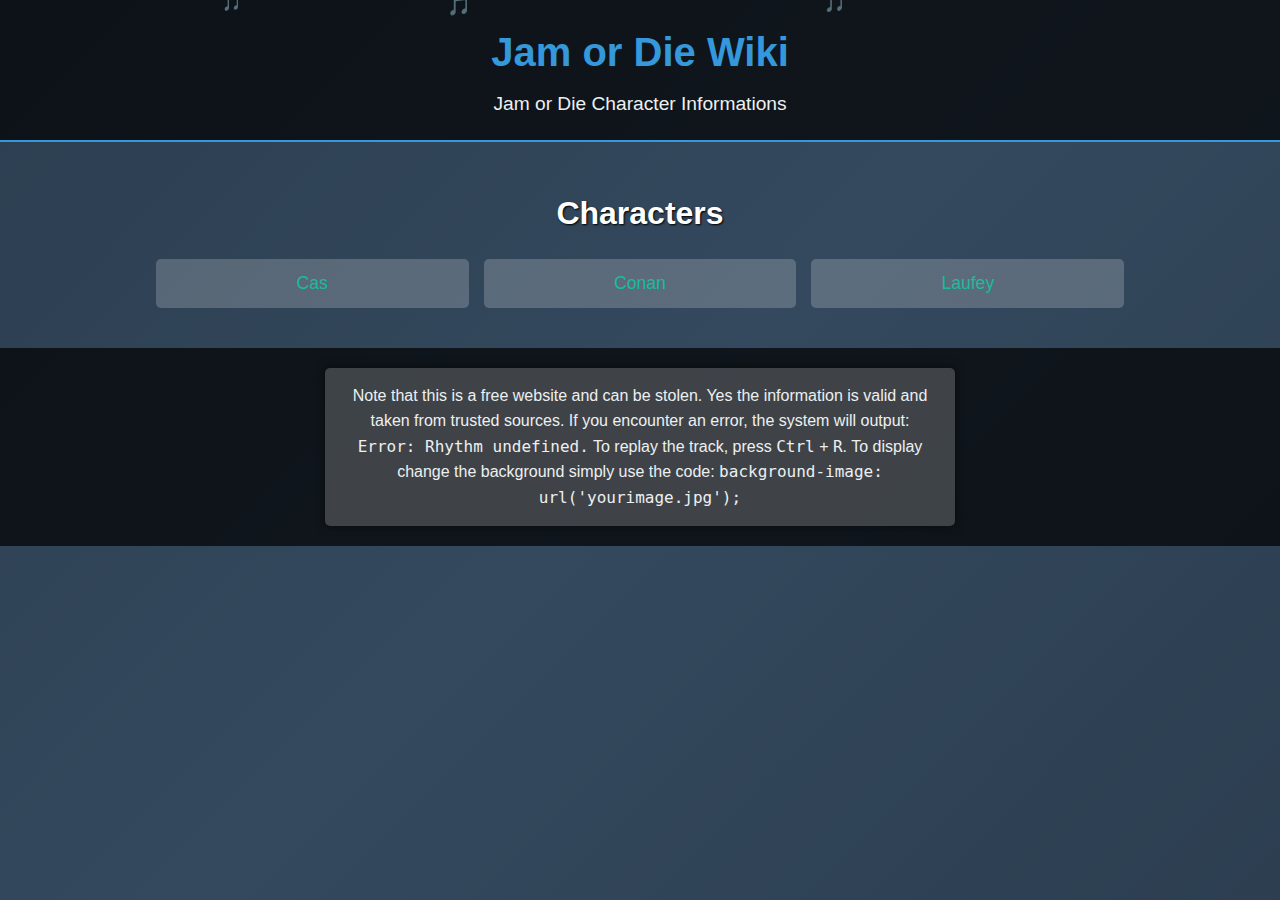
<file: index.html>
<!DOCTYPE html>
<html lang="en">
<head>
    <meta charset="UTF-8">
    <meta name="viewport" content="width=device-width, initial-scale=1.0">
    <title>Jam or Die Wiki</title>
    <link rel="stylesheet" href="style.css">
</head>
<body>
    <header>
        <h1>Jam or Die Wiki</h1>
        <p>Jam or Die Character Informations</p>
    </header>

    <div class="topics">
        <h2>Characters</h2>
        <div class="topic-list">
            <div class="topic"><a href="Cas.html">Cas</a></div>
            <div class="topic"><a href="Conan.html">Conan</a></div>
            <div class="topic"><a href="Laufey.html">Laufey</a></div>
        </div>
        <div class="separator"></div>
    </div>

    <div class="middle-section">
        <p>Note that this is a free website and can be stolen. Yes the information is valid and taken from trusted sources.
        
        
        If you encounter an error, the system will output:
            <samp>Error: Rhythm undefined.</samp>
            
            
            To replay the track, press <kbd>Ctrl</kbd> + <kbd>R</kbd>.
            
            
            To display change the background simply use the code:
            <code>background-image: url('yourimage.jpg');</code>
          </p>
    </div>
    <script src="script.js"></script>
</body>
</html>
</file>
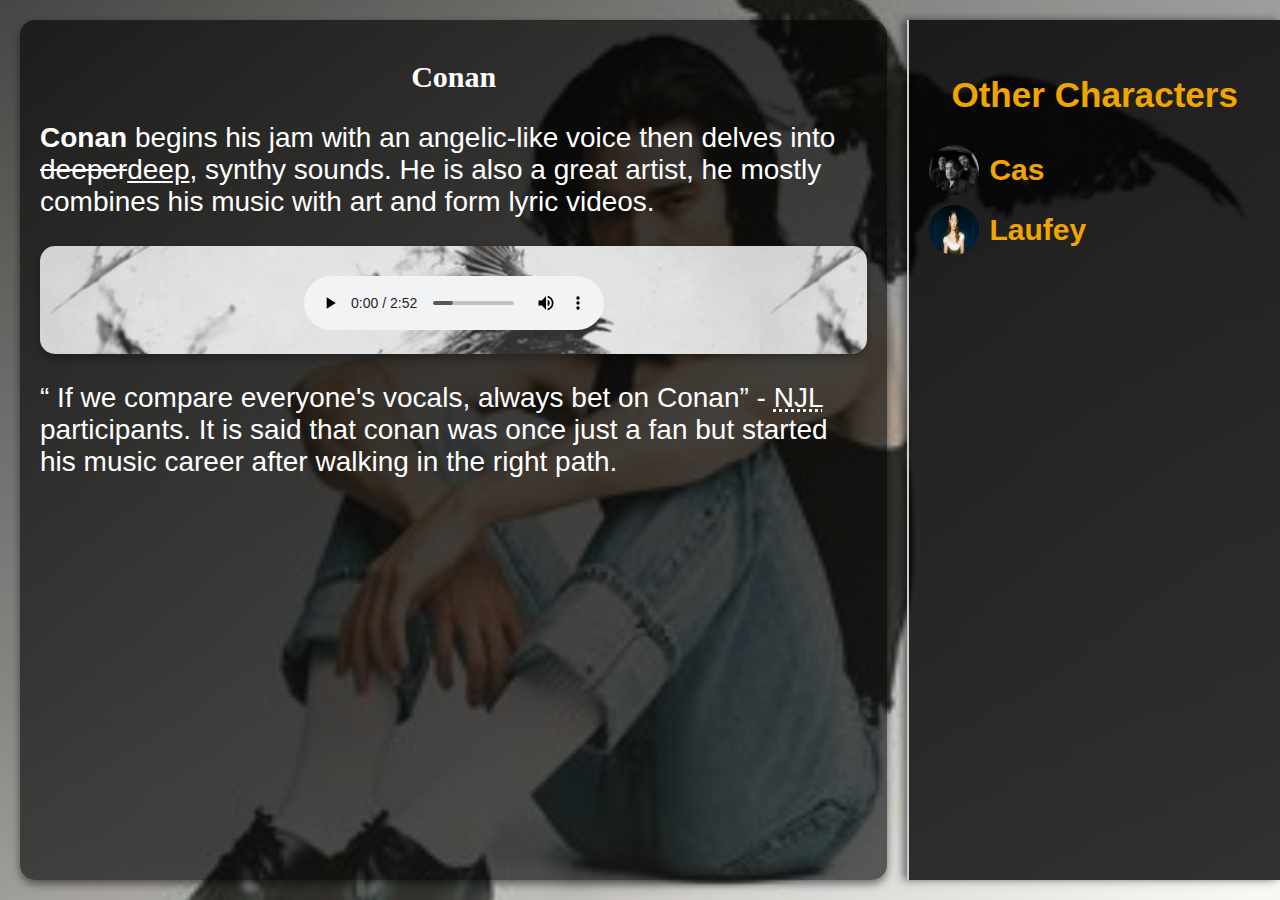
<file: Conan.html>
<!DOCTYPE html>
<html lang="en">
<head>
    <meta charset="UTF-8">
    <meta name="viewport" content="width=device-width, initial-scale=1.0">
    <title>Overview</title>
    <link rel="stylesheet" href="styless.css">
</head>
<body>
    <div class="left-section">
        <h1>Conan</h1>
        <p>
           <strong>Conan</strong> begins his jam with an angelic-like voice then delves into <del>deeper</del><ins>deep</ins>, synthy sounds. He is also a great artist, he mostly combines his music with art and form lyric videos.
        </p>
        
        <div class="music-container">
            <audio id="musicPlayer" controls>
               <source src="Conan Gray - Fight or Flight (Official Lyric Video).mp3" type="audio/mpeg">
            </audio>
        </div>

        <p>
           <q> If we compare everyone's vocals, always bet on Conan</q> - <abbr title ="Neo Jam League">NJL</abbr> participants. It is said that conan was once just a fan but started his music career after walking in the right path.
        </p>
    </div>

    <div class="right-section">
        <h3>Other Characters</h3>
        <ul class="topic-list">
            <li class="topic-item">
                <img src="14dreampop-01-qzck-mediumSquareAt3X-v2.jpg" alt="Cas">
                <a href="Cas.html">Cas</a>
            </li>
            <li class="topic-item">
                <img src="Messenger_creation_B9782DCF-0D1B-47E4-8D7E-2C3688EE4BDB.jpeg" alt="Laufey">
                <a href="Laufey.html">Laufey</a>
            </li>
        </ul>
    </div>
</body>
</html>
</file>
<file: style.css>
body {
    font-family: Arial, sans-serif;
    margin: 0;
    padding: 0;
    line-height: 1.6;
    background: linear-gradient(135deg, #2c3e50, #34495e, #2c3e50);
    color: white;
    background-attachment: fixed;
    background-size: cover;
}

header {
    text-align: center;
    padding: 20px 0;
    background-color: rgba(0, 0, 0, 0.7);
    border-bottom: 2px solid #3498db;
}

header h1 {
    margin: 0;
    font-size: 2.5rem;
    color: #3498db;
}

header p {
    margin: 5px 0 0;
    font-size: 1.2rem;
    color: #ecf0f1;
}

.topics {
    padding: 20px;
    text-align: center;
}

.topics h2 {
    font-size: 2rem;
    margin-bottom: 20px;
    text-shadow: 1px 1px 2px #000;
}

.topic-list {
    display: flex;
    flex-wrap: wrap;
    justify-content: center;
    gap: 15px;
}

.topic {
    width: 22%;
    background: rgba(255, 255, 255, 0.2);
    padding: 10px 20px;
    text-align: center;
    border-radius: 5px;
    transition: 0.3s;
    margin-bottom: 20px;
}

.topic a {
    text-decoration: none;
    font-size: 1.1rem;
    color: #1abc9c;
    display: block;
}

.topic:hover {
    background: rgba(255, 255, 255, 0.4);
    transform: scale(1.05);
    cursor: pointer;
}

.middle-section {
    padding: 20px;
    text-align: center;
    background: rgba(0, 0, 0, 0.7);
    font-size: 1rem;
    color: #ecf0f1;
}

.middle-section p {
    margin: 0 auto;
    max-width: 600px;
    background: rgba(255, 255, 255, 0.2);
    padding: 15px;
    border-radius: 5px;
    box-shadow: 0px 0px 10px rgba(0, 0, 0, 0.5);
}
.snowflake {
    position: fixed;
    top: -10px;
    color: white;
    font-size: 1.5rem;
    pointer-events: none;
    animation: fall linear infinite;
    z-index: 9999;
}

@keyframes fall {
    0% {
        transform: translateY(0) rotate(0deg);
        opacity: 1;
    }
    100% {
        transform: translateY(100vh) rotate(360deg);
        opacity: 0.5;
    }
}
</file>
<file: styless.css>
body {
    font-family: Arial, sans-serif;
    margin: 0;
    padding: 0;
    color: white;
    height: 100vh;
    display: flex;
    background: linear-gradient(to bottom right, rgba(0, 0, 0, 0.7), rgba(255, 255, 255, 0.2)), 
                url('Kid_Krow_-_Conan_Gray.jpg');
    background-size: cover;
    background-attachment: fixed;
    background-position: center;
}

.left-section, .right-section {
    padding: 20px;
    box-sizing: border-box;
}

.left-section {
    width: 70%;
    margin: 20px;
    background: rgba(0, 0, 0, 0.6);
    border-radius: 15px;
    box-shadow: 0 4px 8px rgba(0, 0, 0, 0.5);
    overflow-y: auto;
}

.right-section {
    width: 30%;
    margin: 20px 0;
    background: rgba(0, 0, 0, 0.8);
    border-left: 2px solid #ccc;
    box-shadow: -4px 0 8px rgba(0, 0, 0, 0.5);
    position: sticky;
    top: 20px;
    height: calc(100vh - 40px);
    overflow-y: auto;
    font-size: 30px;
}

h1 {
    text-align: center;
    font-family: 'Times New Roman', Times, serif;
    font-size: 30px;
}

p {
    font-size: 28px;
    font-family: Arial, sans-serif;
}

.right-section h3 {
    text-align: center;
    margin-bottom: 20px;
    color: #f0a500;
}

.topic-list {
    list-style: none;
    padding: 0;
}

.topic-item {
    display: flex;
    align-items: center;
    margin: 10px 0;
}

.topic-item img {
    width: 50px;
    height: 50px;
    border-radius: 50%;
    margin-right: 10px;
}

.topic-item a {
    color: #f0a500;
    text-decoration: none;
    font-weight: bold;
    transition: color 0.3s;
}

.topic-item a:hover {
    color: #007BFF;
    text-decoration: underline;
}

.music-container {
    margin-top: 20px;
    padding: 20px;
    background: rgba(255, 255, 255, 0.1);
    border-radius: 15px;
    text-align: center;
    box-shadow: 0 4px 8px rgba(0, 0, 0, 0.3);
    background-image: url('Messenger_creation_EE9D7C60-8417-469D-8D2C-E4E6E347663B.jpeg');
}

.music-container h2 {
    color: white;
    font-size: 1.5rem;
    margin-bottom: 10px;
    text-shadow: 2px 2px 4px rgba(0, 0, 0, 0.7);
}

.music-container audio {
    margin-top: 10px;
}
</file>
